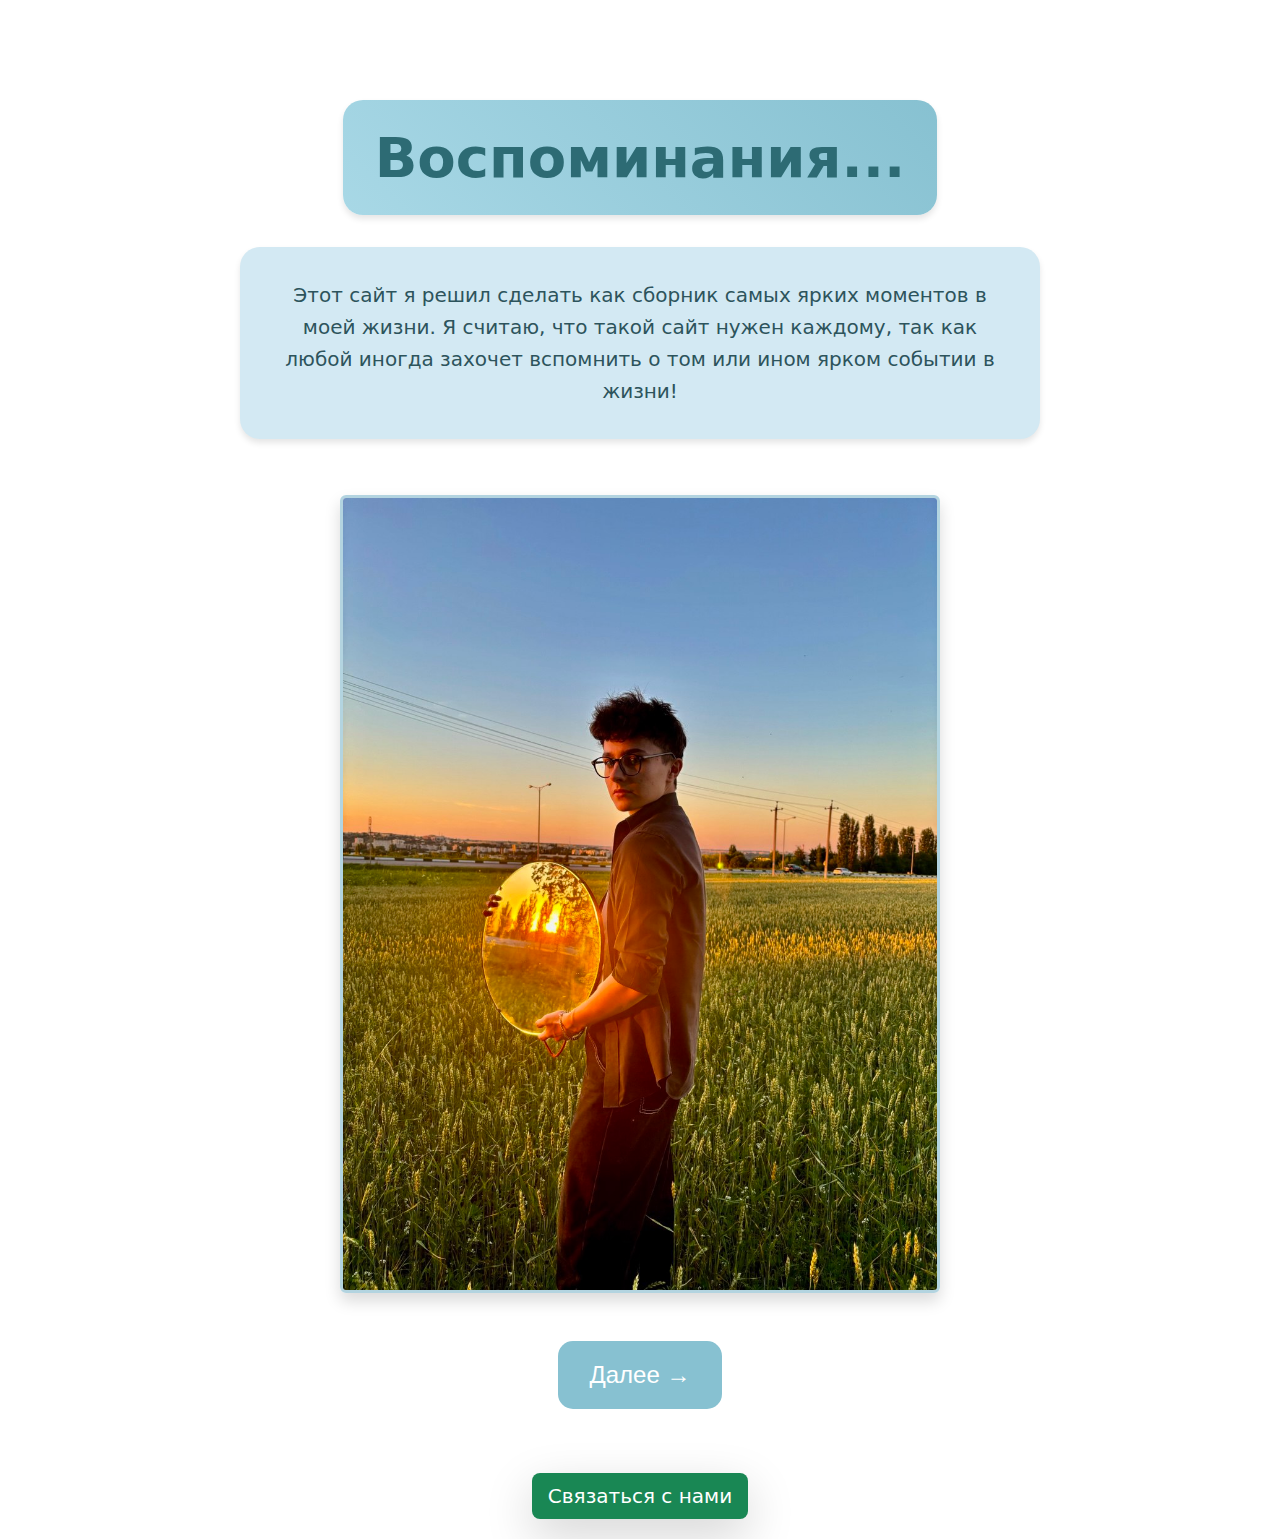
<file: index.html>
<!DOCTYPE html>
<html>
<head>
    <meta charset="UTF-8">
    <title>Воспоминания</title>
    <link href="https://cdn.jsdelivr.net/npm/bootstrap@5.3.0/dist/css/bootstrap.min.css" rel="stylesheet">
    <link rel="stylesheet" href="style.css">
</head>
<body>
    <div class="container text-center mt-5">
        <h1 class="mb-4">Воспоминания...</h1>
        <p class="lead mb-4"> 
            Этот сайт я решил сделать как сборник самых ярких моментов в моей жизни. 
            Я считаю, что такой сайт нужен каждому, так как любой иногда захочет 
            вспомнить о том или ином ярком событии в жизни!
        </p>
        <img src="я1.jpg" alt="Мое фото" class="img-fluid rounded shadow mb-4" style="max-width: 600px;">
        <div class="mt-4">
            <a href="page1.html" class="btn btn-primary btn-lg">Далее →</a>
        </div>
    </div>
    <div class="text-center mt-4" style="display: block; padding: 20px 0;">
        <a href="page4.html" class="btn btn-success btn-lg shadow-lg text-white border-0 hover-effect">Связаться с нами</a>
    </div>
    <script src="https://cdn.jsdelivr.net/npm/bootstrap@5.3.0/dist/js/bootstrap.bundle.min.js"></script>
</body>
</html>
</file>
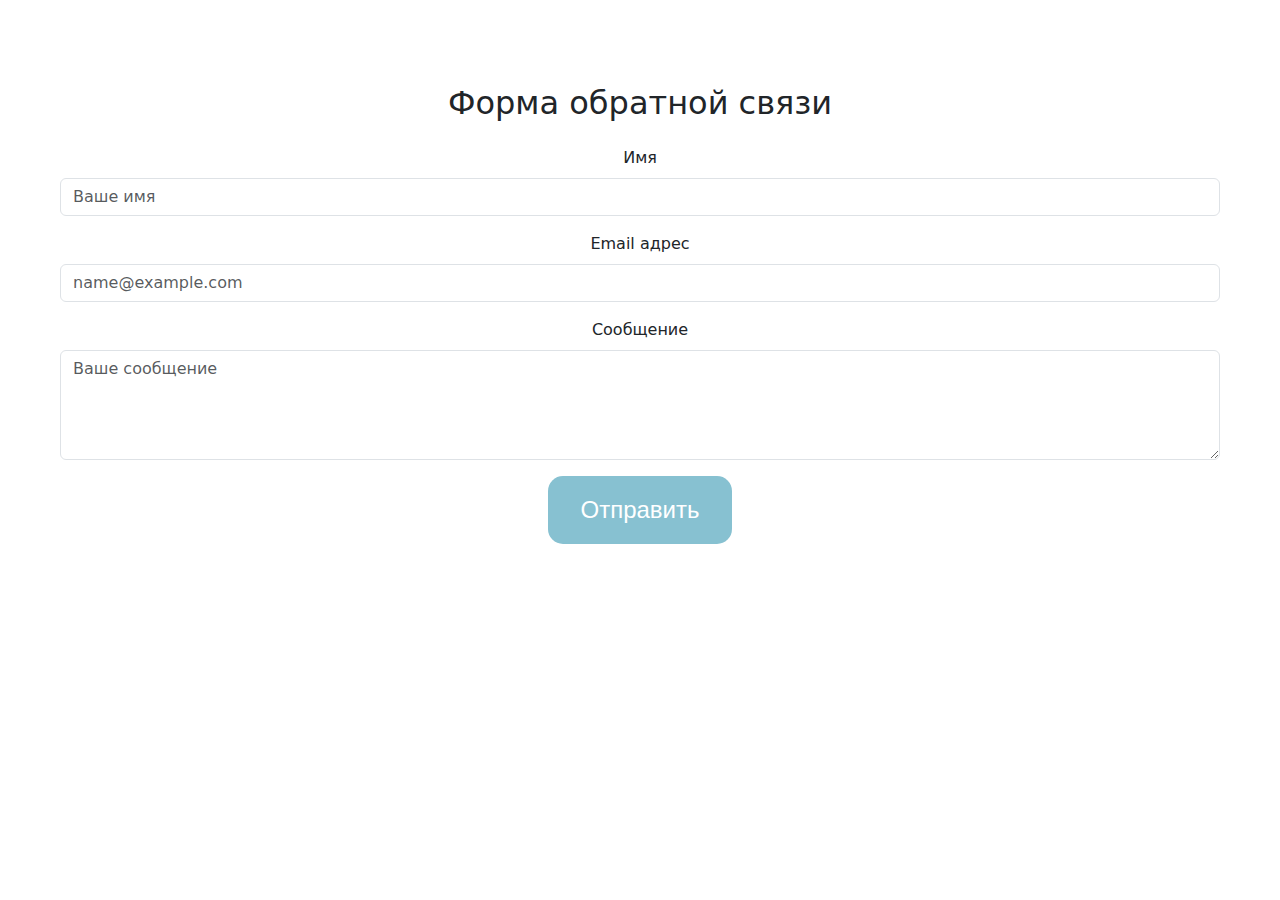
<file: page4.html>
<!DOCTYPE html>
<html>
    <head>
        <meta charset="UTF-8">
        <link href="https://cdn.jsdelivr.net/npm/bootstrap@5.3.0/dist/css/bootstrap.min.css" rel="stylesheet">
        <link rel="stylesheet" href="style.css">
    </head>
    <body>

        <header>
            <nav class="navbar">
            </nav>
        </header>
        
            <section class="container my-5">
                <h2 class="mb-4">Форма обратной связи</h2>
                <form onsubmit="return handleSubmit(event)">
                    <div class="mb-3">
                        <label for="name" class="form-label">Имя</label>
                        <input type="text" class="form-control" id="name" placeholder="Ваше имя">
                    </div>
                    <div class="mb-3">
                        <label for="email" class="form-label">Email адрес</label>
                        <input type="email" class="form-control" id="email" placeholder="name@example.com">
                    </div>
                    <div class="mb-3">
                        <label for="message" class="form-label">Сообщение</label>
                        <textarea class="form-control" id="message" rows="4" placeholder="Ваше сообщение"></textarea>
                    </div>
                    <button type="submit" class="btn btn-primary">Отправить</button>
                </form>
            </section>
        </section>
        <script src="https://cdn.jsdelivr.net/npm/bootstrap@5.3.0/dist/js/bootstrap.bundle.min.js"></script>
        <script>
          function handleSubmit(event) {
              event.preventDefault();
              const name = document.getElementById('name').value.trim();
              const email = document.getElementById('email').value.trim();
              const message = document.getElementById('message').value.trim();

              if (!name || !email || !message) {
                  alert('Пожалуйста, заполните все поля формы.');
                  return false;
              }

              alert(`Спасибо за ваше сообщение!\n\nИмя: ${name}\nEmail: ${email}\nСообщение: ${message}`);
              return false;
          }
        </script>
    </body>
</html>
</file>
<file: style.css>
<!DOCTYPE html>
<html lang="ru">
<head>
    <meta charset="UTF-8">
    <meta name="viewport" content="width=device-width, initial-scale=1.0">
    <title>Воспоминания</title>
    <link href="https://cdn.jsdelivr.net/npm/bootstrap@5.3.0/dist/css/bootstrap.min.css" rel="stylesheet">
    <link href="https://fonts.googleapis.com/css2?family=Poppins:wght@300;400;600&display=swap" rel="stylesheet">
    <style>
        body {
            font-family: 'Poppins', sans-serif; 
            background-color: rgb(96, 176, 189);
            min-height: 100vh;
            display: flex;
            flex-direction: column;
            align-items: center;
            padding: 20px;
        }

        .container {
            max-width: 1200px;
            padding: 20px;
            text-align: center;
        }

        h1 {
            font-weight: 600;
            font-size: 3.5rem;
            color: #2d6b74;
            background: linear-gradient(45deg, #a8d8e6, #87c1d1); 
            border-radius: 20px;
            padding: 1.5rem 2rem;
            margin: 2rem auto;
            width: fit-content;
            box-shadow: 0 4px 6px rgba(0, 0, 0, 0.1);
        }

        p {
            font-weight: 300;
            font-size: 1.8rem;
            background-color: #d3e9f3; 
            color: #2d545c; 
            border-radius: 20px;
            padding: 2rem;
            margin: 2rem auto;
            max-width: 800px;
            line-height: 1.6;
            box-shadow: 0 4px 6px rgba(0, 0, 0, 0.1);
        }

        img {
            width: 100%;
            max-width: 550px;
            height: auto;
            border-radius: 20px;
            margin: 2rem 0;
            box-shadow: 0 4px 6px rgba(0, 0, 0, 0.15);
            border: 3px solid #b3d4e0; 
        }

        .btn-primary {
            font-family: 'Poppins', sans-serif;
            font-weight: 400;
            font-size: 1.5rem;
            padding: 1rem 2rem;
            border-radius: 15px;
            background-color: #87c1d1;   
            border: none;
            transition: all 0.3s ease;
        }

        .btn-primary:hover {
            background-color: #6ba7b8;
            transform: translateY(-2px);
        }

        @media (max-width: 768px) {
            h1 {
                font-size: 2.5rem;
                padding: 1rem;
            }
            
            p {
                font-size: 1.2rem;
                padding: 1.5rem;
            }
            
            img {
                max-width: 90%;
            }
        }
    </style>
</head>
<body>
    <div class="container">
        <h1>Воспоминания... </h1>
        <p>Этот сайт я решил сделать как сборник самых ярких моментов в моей жизни. Я считаю, что такой сайт нужен каждому, так как любой иногда захочет вспомнить о том или ином ярком событии в жизни!</p>
        <img src="я1.jpg" alt="Мое фото">
        <div class="mt-4">
            <a href="page1.html" class="btn btn-primary">Далее →</a>
        </div>
    </div>
    <script src="https://cdn.jsdelivr.net/npm/bootstrap@5.3.0/dist/js/bootstrap.bundle.min.js"></script>
</body>
</html>
</file>
